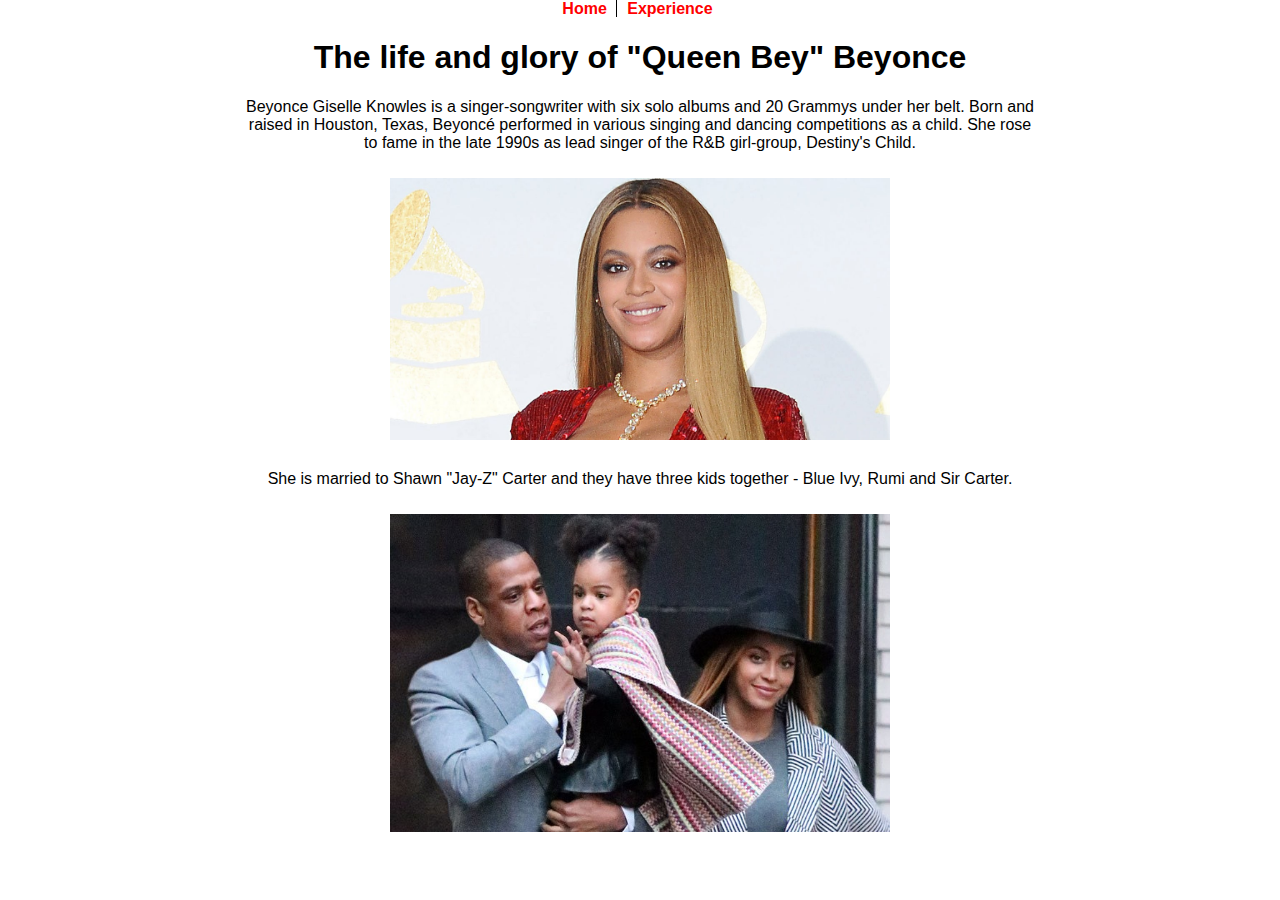
<file: index.html>
<!DOCTYPE html>
<html>

    <head>
        <link rel="stylesheet" type="text/css" href="css/styles.css">
        <title>Beyonce 101</title>
        <meta charset="utf-8">
        <meta name="description" content="This is a sample resume of Beyonce for this front-end web development class">
    </head>

      <body>  
          <nav>
            <li><a href="index.html">Home</a></li>
            <li class="second-nav"><a href="experience.html">Experience</a></li>
          </nav>
          
          <article>
            <h1>The life and glory of "Queen Bey" Beyonce</h1>
            <p>Beyonce Giselle Knowles is a singer-songwriter with six solo albums and 20 Grammys under her belt. Born and raised in Houston, Texas, Beyoncé performed in various singing and dancing competitions as a child. She rose to fame in the late 1990s as lead singer of the R&amp;B girl-group, Destiny's Child.</p>

            <img src="beyonce.jpg">

            <p>She is married to Shawn "Jay-Z" Carter and they have three kids together - Blue Ivy, Rumi and Sir Carter.</p>

            <img src="family.jpg">

          </article>

      </body>
</html>
</file>
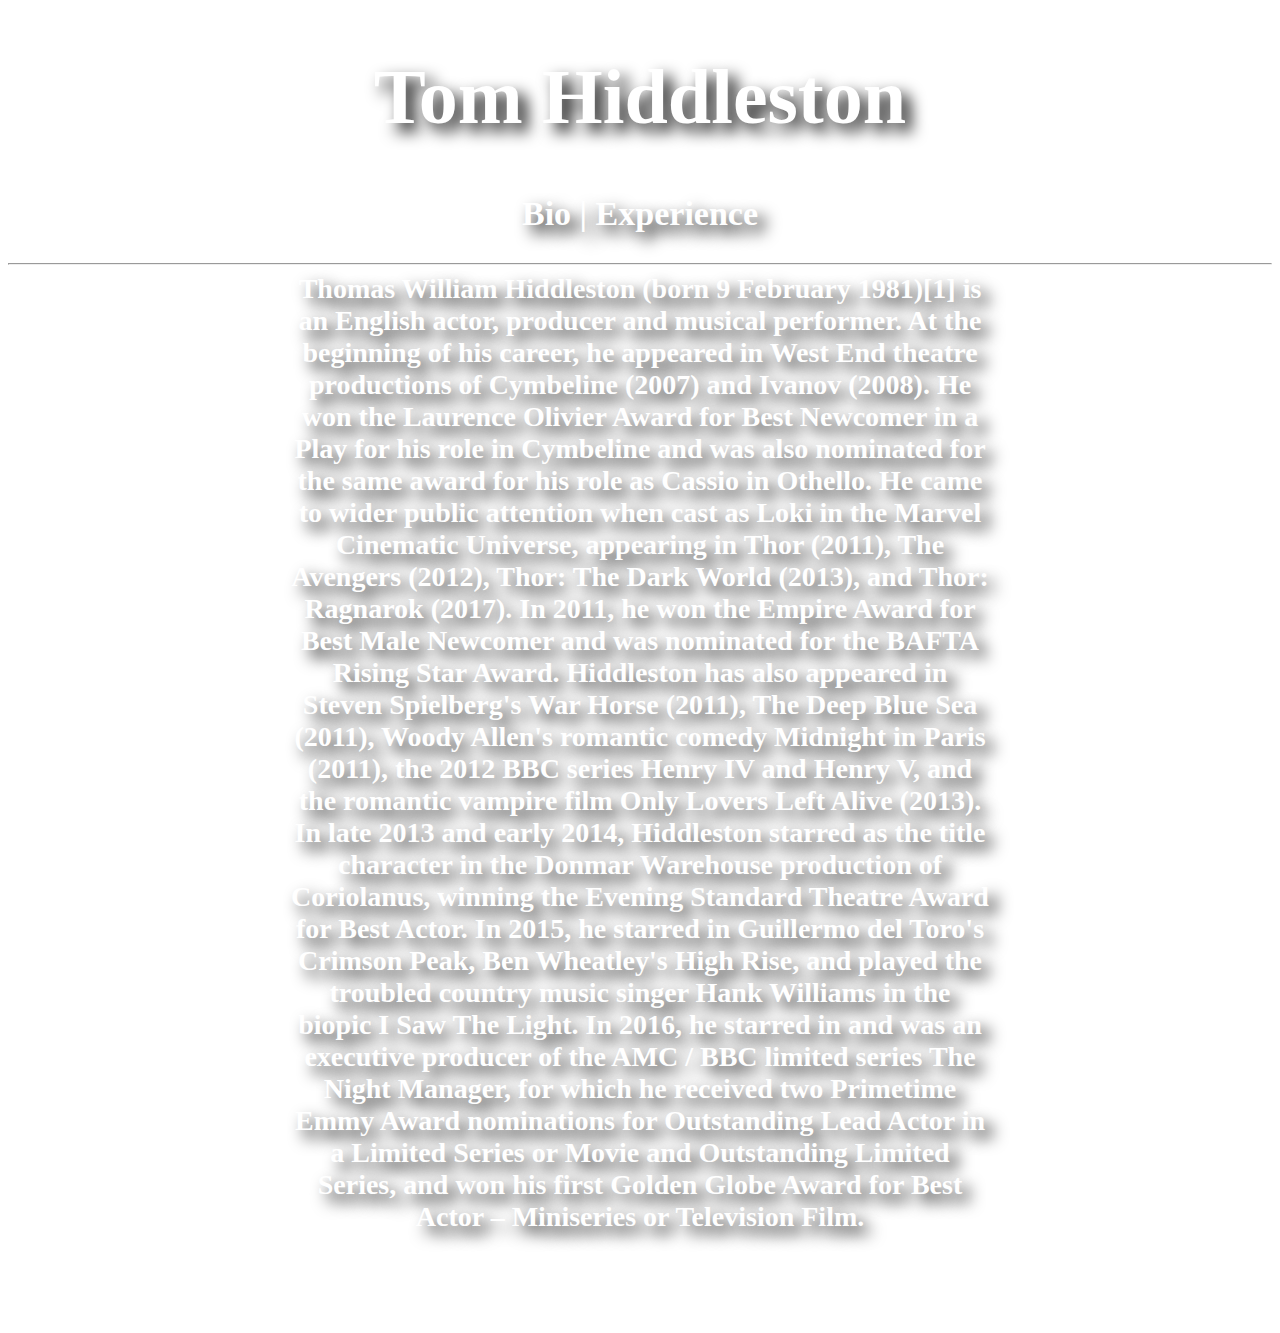
<file: Bio/index.html>
<!DOCTYPE html>
<html>
  <head>
    <title>Tom Hiddleston</title>
    <link rel="stylesheet" type="text/css" href="../cssrevised/styles.css">
  </head>

  <body class="bio">

    <header class="bio">
      <h1 class="bio">Tom Hiddleston</h1> 
    </header>

   
    <nav class="bio">
      <a class="bio" href="index.html">Bio</a> |
      <a class="bio" href="../experience/index.html">Experience</a>
    </nav>
    
    <hr class="bio">

    
      
    <p class="bio">
      Thomas William Hiddleston (born 9 February 1981)[1] is an English actor, producer and musical performer. At the beginning of his career, he appeared in West End theatre productions of Cymbeline (2007) and Ivanov (2008). He won the Laurence Olivier Award for Best Newcomer in a Play for his role in Cymbeline and was also nominated for the same award for his role as Cassio in Othello.

      He came to wider public attention when cast as Loki in the Marvel Cinematic Universe, appearing in Thor (2011), The Avengers (2012), Thor: The Dark World (2013), and Thor: Ragnarok (2017). In 2011, he won the Empire Award for Best Male Newcomer and was nominated for the BAFTA Rising Star Award. Hiddleston has also appeared in Steven Spielberg's War Horse (2011), The Deep Blue Sea (2011), Woody Allen's romantic comedy Midnight in Paris (2011), the 2012 BBC series Henry IV and Henry V, and the romantic vampire film Only Lovers Left Alive (2013).

      In late 2013 and early 2014, Hiddleston starred as the title character in the Donmar Warehouse production of Coriolanus, winning the Evening Standard Theatre Award for Best Actor. In 2015, he starred in Guillermo del Toro's Crimson Peak, Ben Wheatley's High Rise, and played the troubled country music singer Hank Williams in the biopic I Saw The Light.

      In 2016, he starred in and was an executive producer of the AMC / BBC limited series The Night Manager, for which he received two Primetime Emmy Award nominations for Outstanding Lead Actor in a Limited Series or Movie and Outstanding Limited Series, and won his first Golden Globe Award for Best Actor – Miniseries or Television Film.
    </p>
      

    

  </body>

</html>
</file>
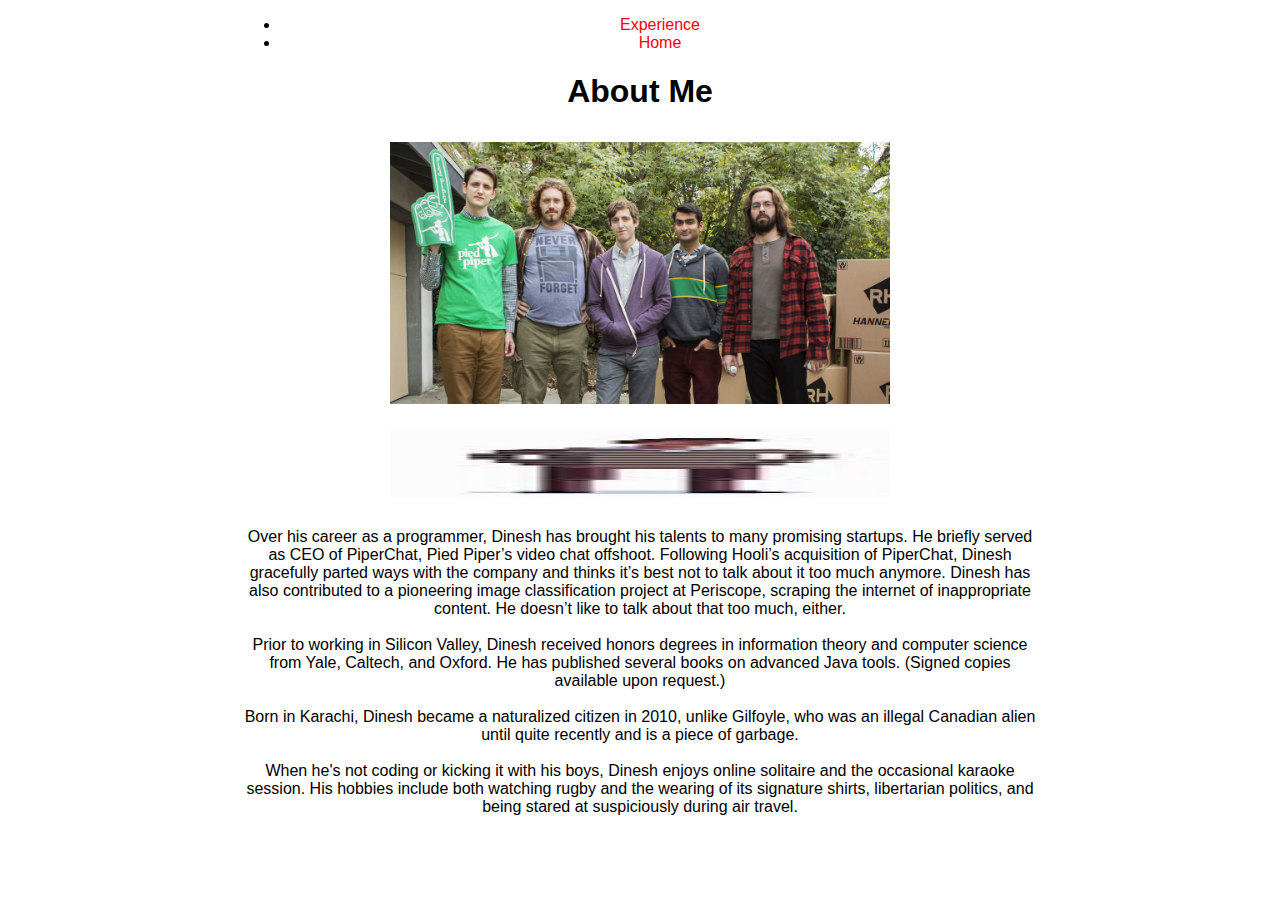
<file: about.html>
<!DOCTYPE html>
<html>

  <head>
    <title>About Me</title>
    <meta charset="utf-8">
    <link rel="stylesheet" type="text/css" href="css/styles.css">
    <link href="https://fonts.googleapis.com/css?family=Roboto:100" rel="stylesheet">
  </head>

  <body id="about">
    <ul>
      <li><a class="nav" href="experience.html">Experience</a></li>
      <li><a class="nav" href="index.html">Home</a></li>
    </ul>

    <div class="about">
        <h1>About Me</h1>
        <img class="header" src="images/siliconvalley.jpg" width ="700">
        <img class="inline" src="images/8bitdinesh.jpg" alt="Dinesh Chugtai 8-bit icon" height="70">
        <p>
          Over his career as a programmer, Dinesh has brought his talents to many promising startups. He briefly served as CEO of PiperChat, Pied Piper’s video chat offshoot. Following Hooli’s acquisition of PiperChat, Dinesh gracefully parted ways with the company and thinks it’s best not to talk about it too much anymore. Dinesh has also contributed to a pioneering image classification project at Periscope, scraping the internet of inappropriate content. He doesn’t like to talk about that too much, either.

          <br><br>
          
          Prior to working in Silicon Valley, Dinesh received honors degrees in information theory and computer science from Yale, Caltech, and Oxford. He has published several books on advanced Java tools. (Signed copies available upon request.) 

          <br><br>

          Born in Karachi, Dinesh became a naturalized citizen in 2010, unlike Gilfoyle, who was an illegal Canadian alien until quite recently and is a piece of garbage. 

          <br><br>

          
          When he's not coding or kicking it with his boys, Dinesh enjoys online solitaire and the occasional karaoke session. His hobbies include both watching rugby and the wearing of its signature shirts, libertarian politics, and being stared at suspiciously during air travel.
        </p>
    </div>
  </body>
</html>
</file>
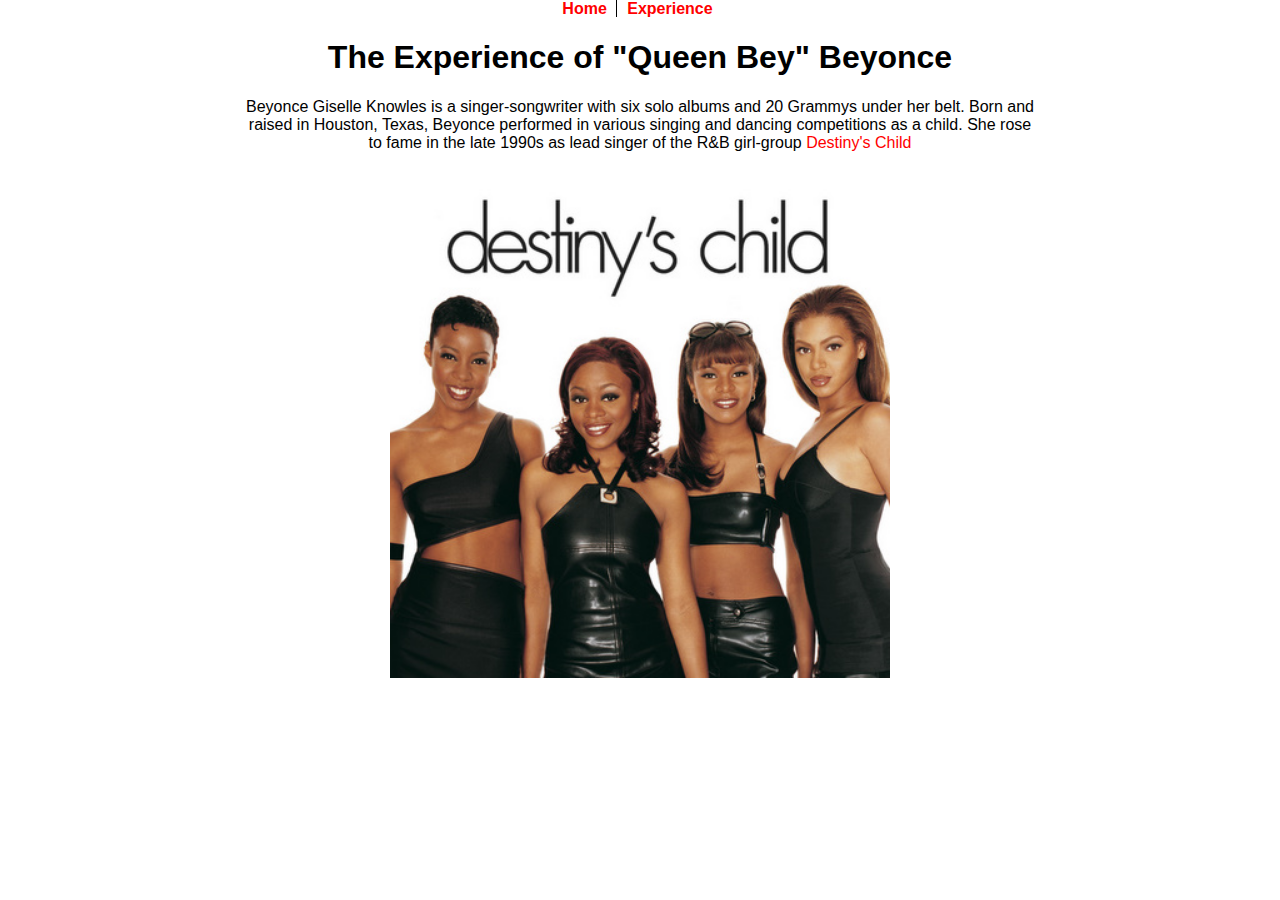
<file: experience.html>
<!DOCTYPE html>
<html>

    <head>
        <link rel="stylesheet" type="text/css" href="css/styles.css">
        <title>Beyonce 101: Experience</title>
        <meta charset="utf-8">
        <meta name="description" content="This lists the accomplishments of Beyonce for this front-end web development class">
    </head>

      <body>  
          <nav>
            <li><a href="index.html">Home</a></li>
            <li class="second-nav"><a href="experience.html">Experience</a></li>
            </div>
          </nav>
          
          <article>
            <h1>The Experience of &quot;Queen Bey&quot; Beyonce</h1>
						<p>Beyonce Giselle Knowles is a singer-songwriter with six solo
						albums and 20 Grammys under her belt. Born and raised in Houston, Texas,
						Beyonce performed in various singing and dancing competitions as a child. She rose to fame in the late 1990s as lead singer of the R&amp;B girl-group <a href="http://www.destinyschild.com/">Destiny's Child</p>

            <img src="destinys-child.jpg">
          </article>

      </body>
</html>
</file>
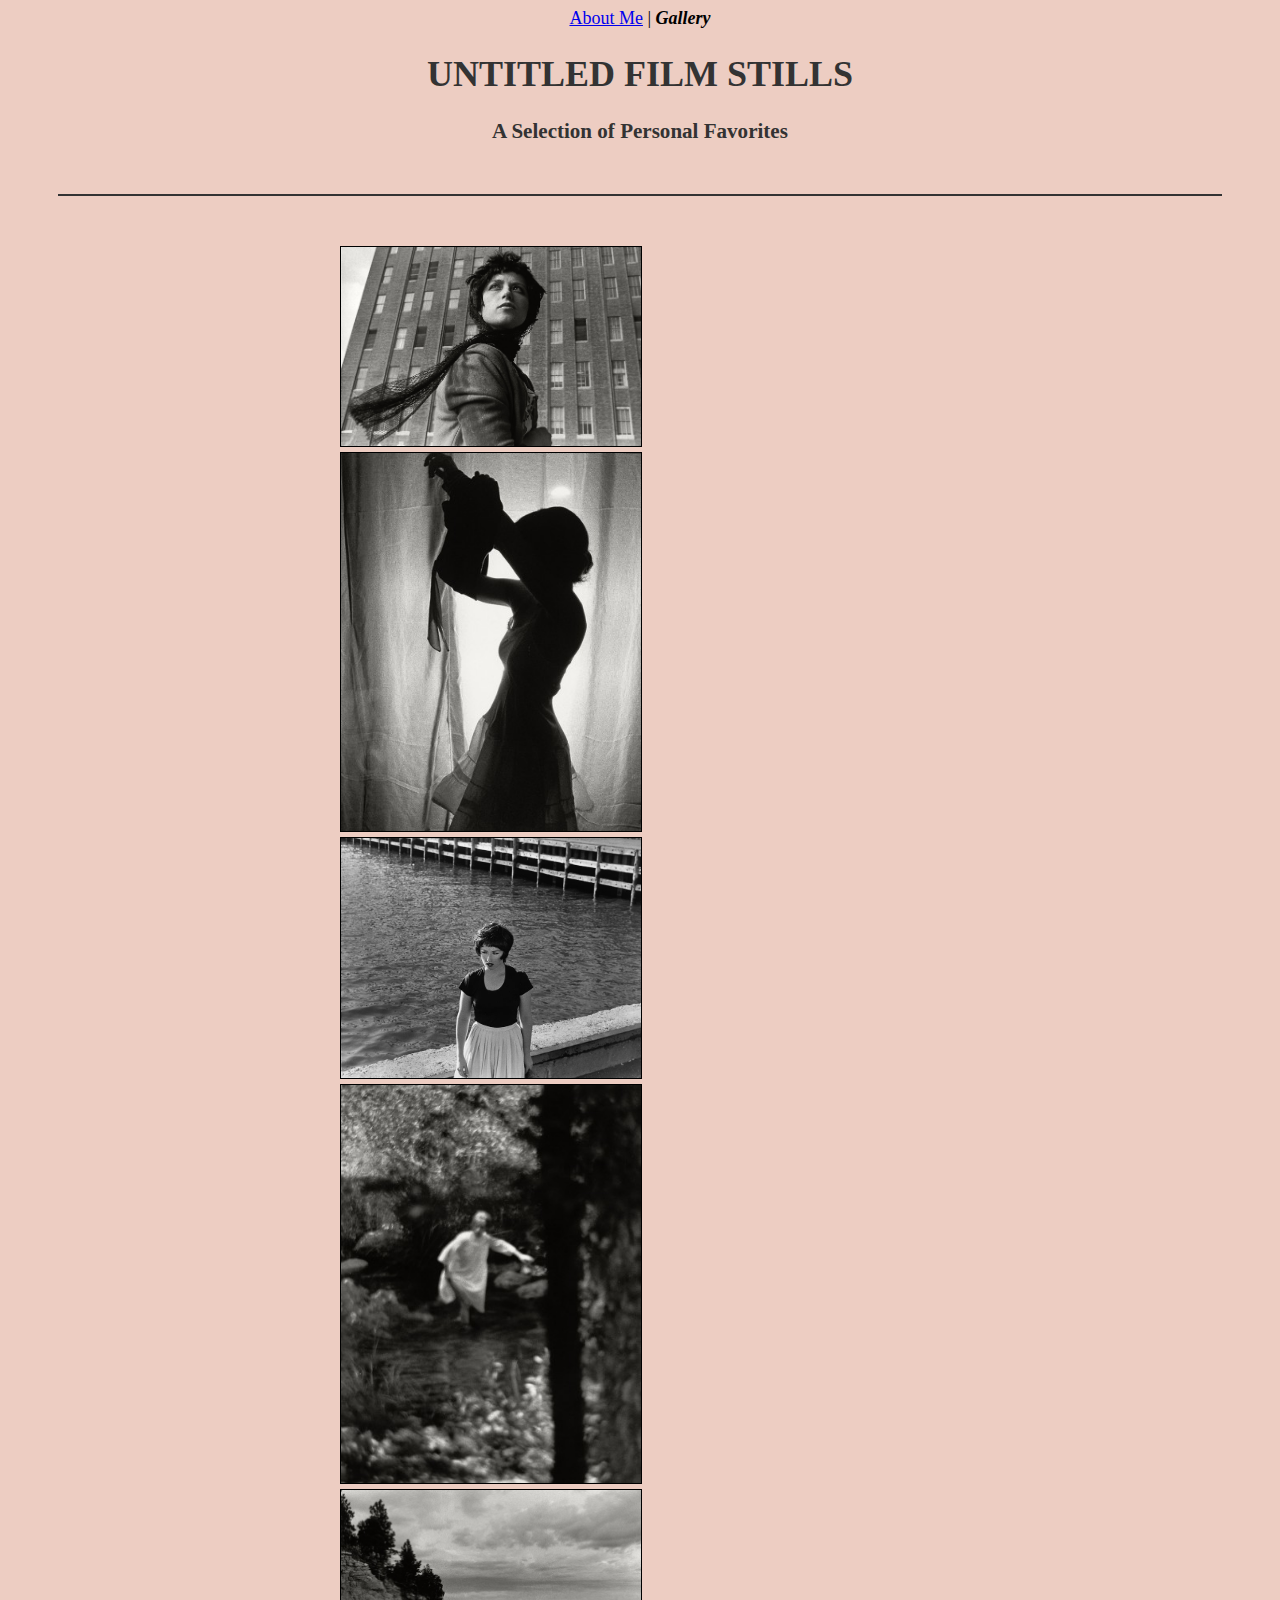
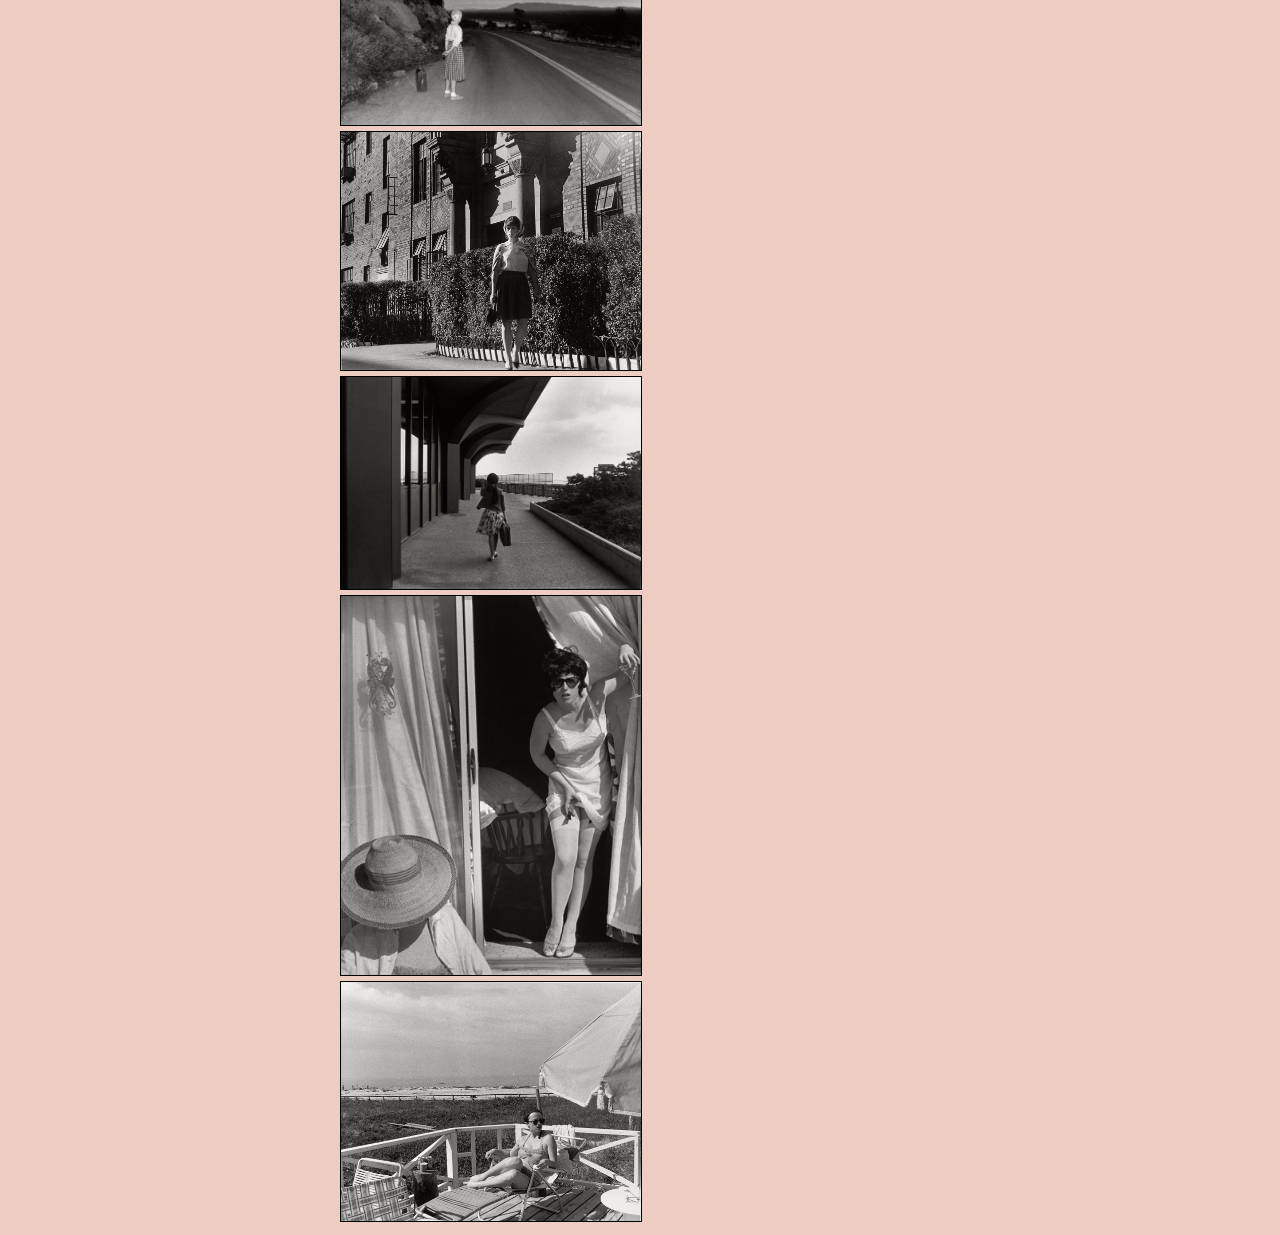
<file: gallery.html>
<!DOCTYPE html>
<html>

  <head>
    <meta charset="utf-8">
    <title>Cindy Sherman | Gallery</title>
    <link rel="stylesheet" type="text/css" href="css/style.css">
  </head>

  <body>
    <nav>
      <a href="index.html">About Me</a>
      |
      <strong>Gallery</strong>
    </nav>

    <h1>Untitled Film Stills</h1>
    <h3>A Selection of Personal Favorites</h3>

    <hr>

    <div class="container">
    
      <img src="images/cs_film_still_58.jpg" width="300">
      <img src="images/cs_film_still_36.jpg" width="300">
      <img src="images/cs_film_still_25.jpg" width="300">
      <img src="images/cs_film_still_38.jpg" width="300">
      <img src="images/cs_film_still_48.jpg" width="300">
      <img src="images/cs_film_still_18.jpg" width="300">
      <img src="images/cs_film_still_59.jpg" width="300">
      <img src="images/cs_film_still_7.jpg" width="300">
      <img src="images/cs_film_still_9.jpg" width="300">

    </div>

  </body>
</html>
</file>
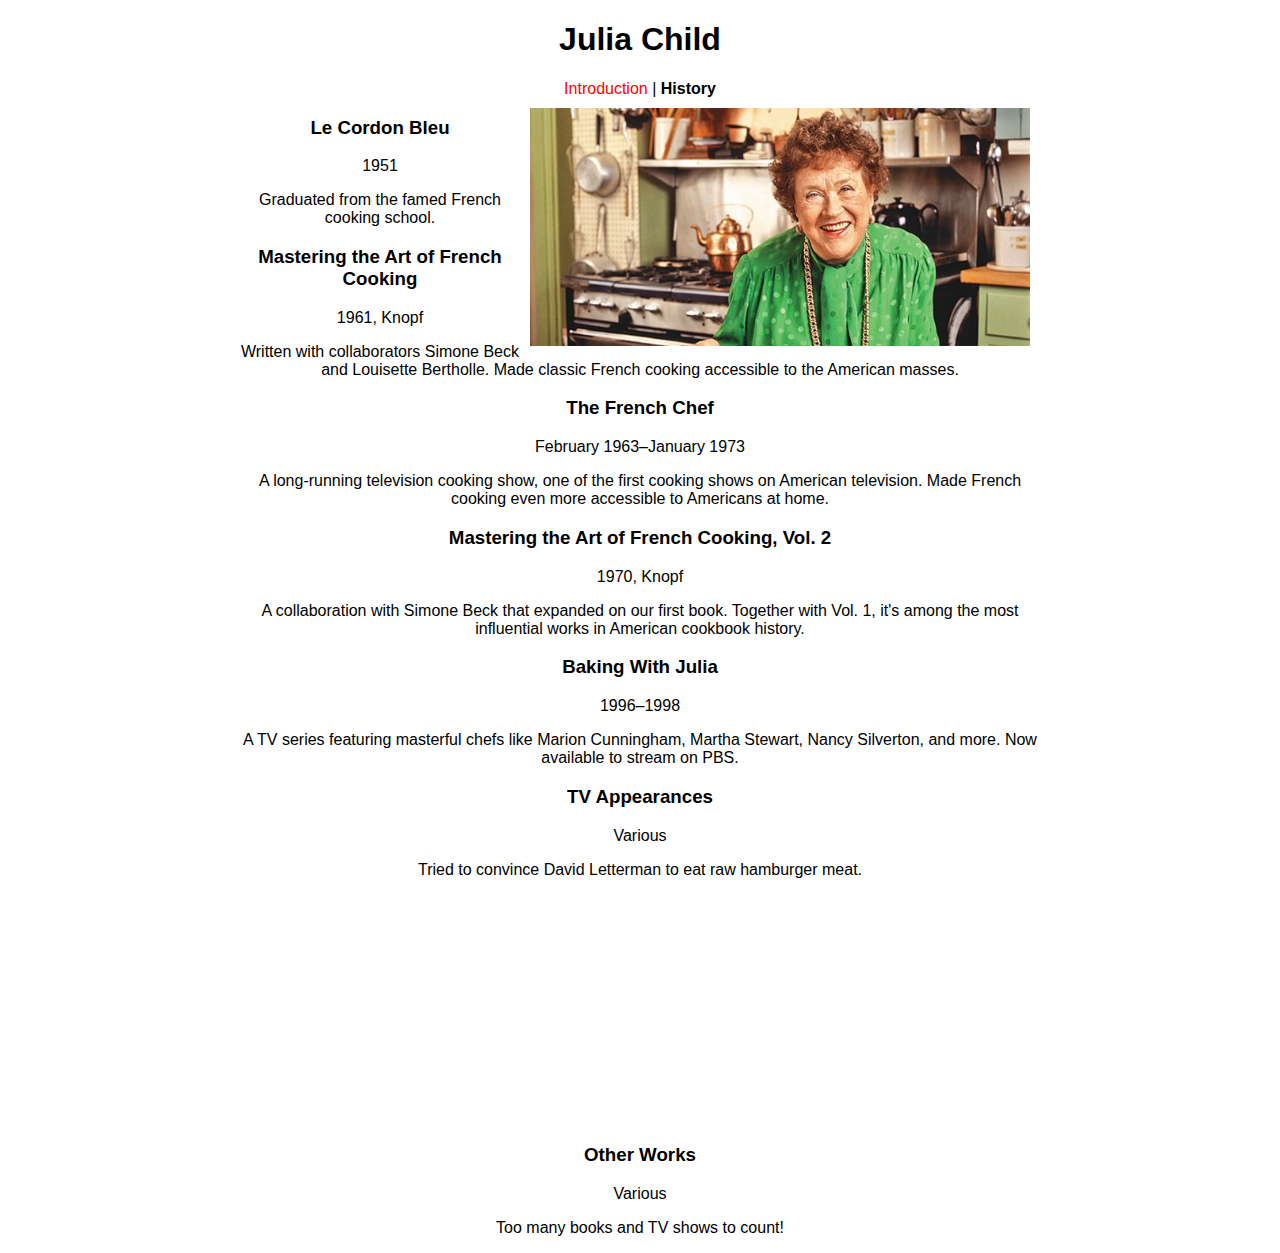
<file: history.html>
<!DOCTYPE html>
<html>

  <head>
    <link rel="stylesheet" type="text/css" href="css/styles.css">
    <title>Julia Child | History</title>
  </head>
  
  <body>

    <h1>Julia Child</h1>

    <nav>
      <a href="index.html">Introduction</a> | 
      <strong>History</strong>
    </nav>

    <div class="history-image">
        <img src="images/julia-kitchen.jpg" alt="julia child kitchen" align="right" width="525">        
    </div>

    <h3>Le Cordon Bleu</h3>
    <p>1951</p>

    <p class='description'>Graduated from the famed French cooking school.</p>
    
    <h3>Mastering the Art of French Cooking</h3>
    <p>1961, Knopf</p>

    <p class='description'>Written with collaborators Simone Beck and Louisette Bertholle. Made classic French cooking accessible to the American masses.</p>

    <h3>The French Chef</h3>
    <p> February 1963–January 1973</p>

    <p class='description'>A long-running television cooking show, one of the first cooking shows on American television. Made French cooking even more accessible to Americans at home.</p>

    <h3>Mastering the Art of French Cooking, Vol. 2</h3>
    <p>1970, Knopf</p>
    
    <p class='description'>A collaboration with Simone Beck that expanded on our first book. Together with Vol. 1, it's among the most influential works in American cookbook history.</p>

    <h3>Baking With Julia</h3>
    <p>1996–1998</p>

    <p class='description'>A TV series featuring masterful chefs like Marion Cunningham, Martha Stewart, Nancy Silverton, and more. Now available to stream on PBS.</p>

    <h3>TV Appearances</h3>
    <p>Various</p>

    <p class='description'>Tried to convince David Letterman to eat raw hamburger meat.</p>

    <iframe width="403" height="227" src="https://www.youtube.com/embed/SHX0pv8_JOE" frameborder="0" allowfullscreen></iframe>
    
    <h3>Other Works</h3>
    <p>Various</p>

    <p class='description'>Too many books and TV shows to count!</p>

  </body>

</html>
</file>
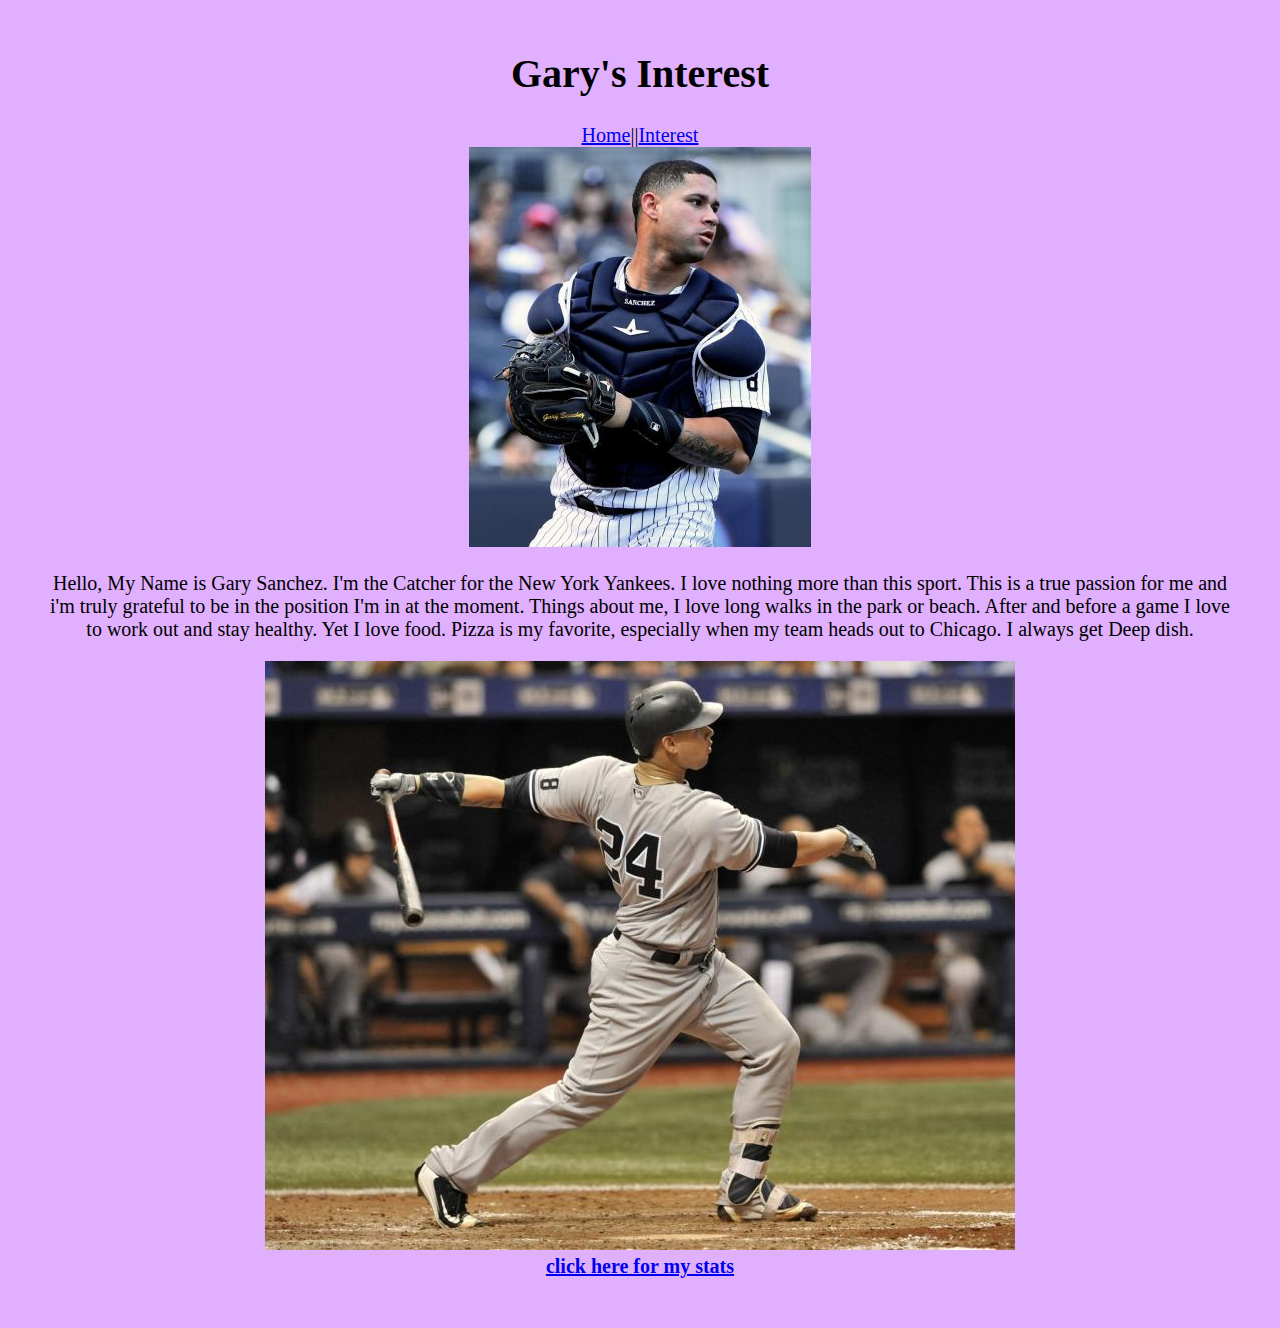
<file: index2.html>
<!DOCTYPE html>
    <html>
    <head>
      <title>Gary's Interest</title>
    </head>
    <body>
    <center>
      <h1>Gary's Interest</h1>
    </center>

    <link rel="stylesheet" type="text/css" href="styles.css">

<center><a href="index.html">Home</a>||<a href="index2.html">Interest</a></center>

    <center><img src="image_gary.jpeg"></center>


    <p><center>Hello, My Name is Gary Sanchez. I'm the Catcher for the New York Yankees.
I love nothing more than this sport. This is a true passion for me and i'm 
truly grateful to be in the position I'm in at the moment. Things about me, 
I love long walks in the park or beach. After and before a game I love to work 
out and stay healthy. Yet I love food. Pizza is my favorite, especially when my team
heads out to Chicago. I always get Deep dish.</center></p>

<center><img src="yankees-rays-baseball.jpg"></center>

<b><center><a href="https://www.baseball-reference.com/players/s/sanchga02.shtml">click here for my stats</a></center></b>
    </body>
    </html>
</file>
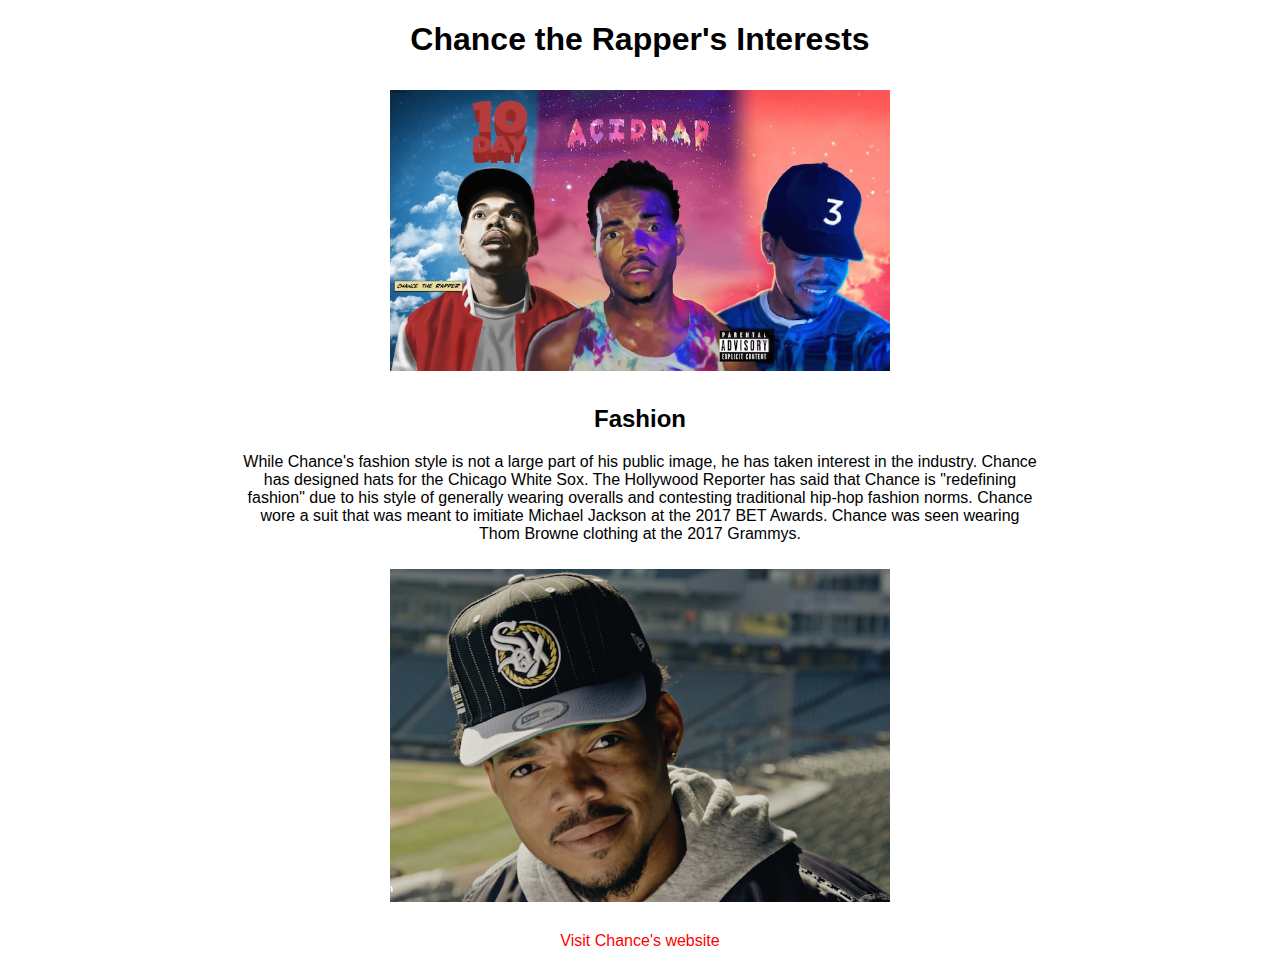
<file: new_page.html>
<!DOCTYPE html>
<html>

	<head>
		<title>Chance's Interests </title>
		<link rel="stylesheet" type="text/css" href="css/styles.css">
	</head>

	<body>

	<h1>Chance the Rapper's Interests </h1>

	<img src="ChancesInterestsExp.jpg" alt="Chance the Rapper" class="center">

	<h2>Fashion</h2>

	<p>
	While Chance's fashion style is not a large part of his public image, he has taken interest in the industry. Chance has designed hats for the Chicago White Sox. The Hollywood Reporter has said that Chance is "redefining fashion" due to his style of generally wearing overalls and contesting traditional hip-hop fashion norms. Chance wore a suit that was meant to imitiate Michael Jackson at the 2017 BET Awards. Chance was seen wearing Thom Browne clothing at the 2017 Grammys.
	</p>

	<img src="chance-hat-1-1459978351.jpg" alt="Chance's White Sox Hat"	class="center">

	<p>
	
	<a href="http://chanceraps.com/" target="_blank">Visit Chance's website</a>
	</p>

	</body>
</html>
</file>
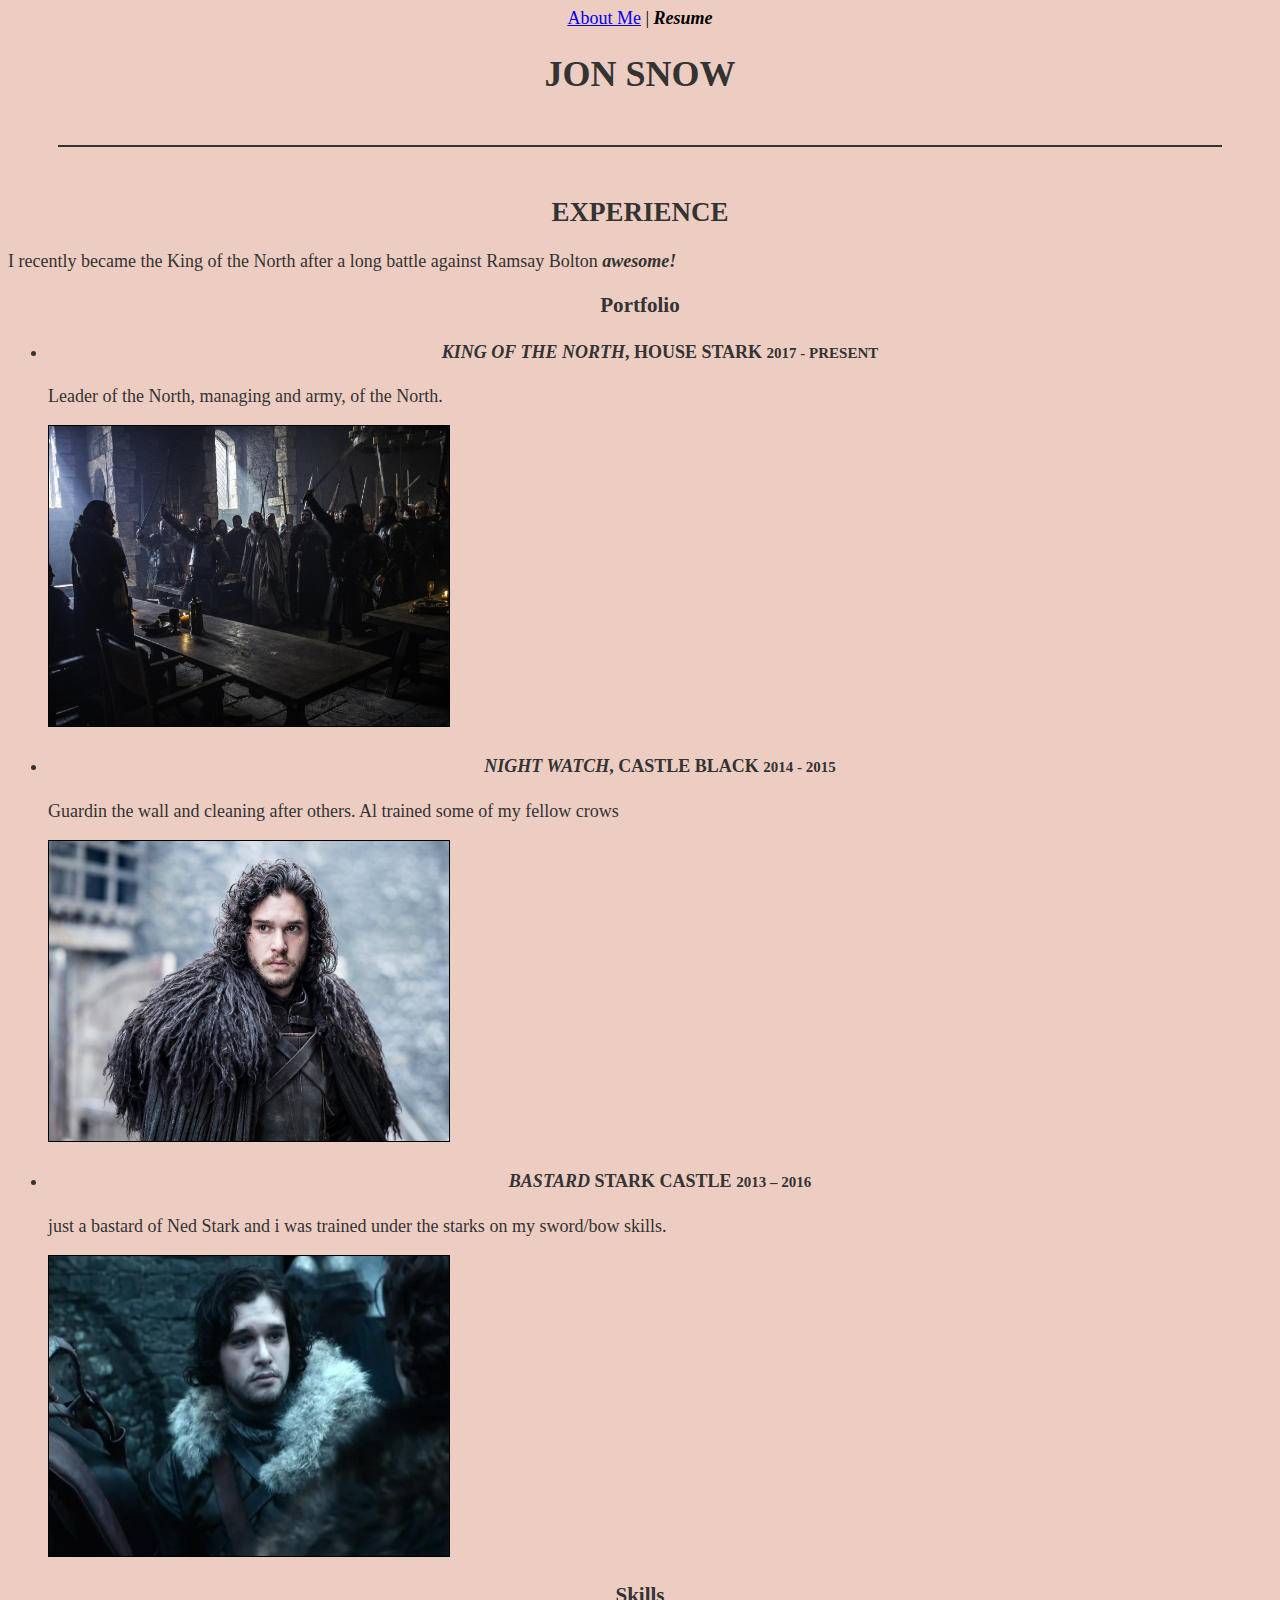
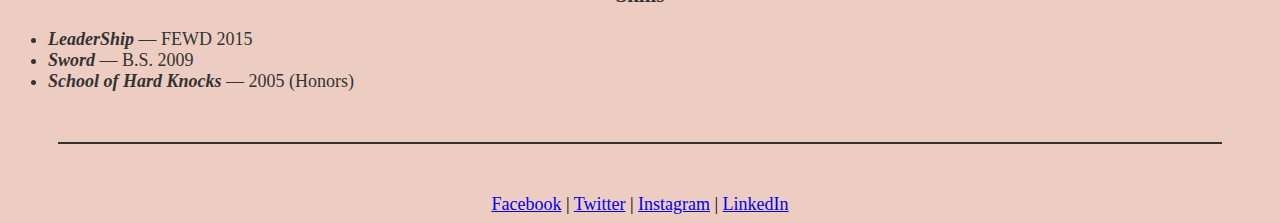
<file: Resume.html>
<!doctype html>
<html>
  <head>
    <meta charset="utf-8">
    <meta name="description" content="Your description goes here">
    <meta name="keywords" content="one, two, three">
    <title>Jon Snow| Resume</title>

    <link rel="stylesheet" href="css/style.css">
  </head>

  <body>
    <nav>
      <a href="index.html">About Me</a>
      |
      <strong>Resume</strong>
    </nav>

    <h1>Jon Snow</h1>

    <hr>

    <h2>Experience</h2>

    <p>
       I recently became the King of the North after a long battle against Ramsay Bolton <strong>awesome!</strong> 
    </p>

    <h3>Portfolio</h3>

    <ul>
      <li>
        <h4>
          <strong>King of The North</strong>, House Stark <small> 2017 - present</small>
        </h4>

        <p>
          Leader of the North, managing and army, of the North.
        </p>
        <img height="300" width="400" src="images/king.jpg"/>
      </li>

      <li>
        <h4>
          <strong>Night Watch</strong>, castle black <small>2014 - 2015</small>
        </h4>

        <p>
          Guardin the wall and cleaning after others. Al trained some of my fellow
          crows
        </p>
        <img height="300" width="400" src="images/nightwatch.jpg"/>
      </li>

      <li>
        <h4>
          <strong>Bastard</strong> Stark castle <small> 2013 – 2016</small>
        </h4>
        <p>
          just a bastard of Ned Stark and i was trained under the starks on my sword/bow skills.
        </p>
        <img height="300" width="400" src="images/bastard.jpg">
      </li>
    </ul>

    <h3>Skills</h3>

    <ul>
      <li>
        <strong>LeaderShip</strong> — FEWD 2015
      </li>
      <li>
        <strong>Sword</strong> — B.S. 2009
      </li>
      <li>
        <strong>School of Hard Knocks</strong> — 2005 (Honors)
      </li>
    </ul>

    <hr>

    <nav>
      <a href="http://facebook.com/">Facebook</a>
      |
      <a href="http://twitter.com/">Twitter</a>
      |
      <a href="http://instagram.com/">Instagram</a>
      |
      <a href="http://linkedin.com/">LinkedIn</a>
    </nav>
  </body>
</html>
</file>
<file: css/styles.css>
body {
	font-family: sans-serif;
	max-width: 800px;
	text-align: center;
	margin: 0 auto;
}

nav {
	display: inline;
	margin: 0 auto;
} 

nav li { 
	list-style: none;
	display: inline;
	padding-right: 5px;
	font-weight: bold;
	color: #FF0000;
}

.second-nav {
	border-left: black 1px solid;
	padding-left: 10px;
}

img {
	width: 500px;
    padding: 10px;
    clear: right;
}

a {
	text-decoration: none;
	color: #FF0000;
}
</file>
<file: cssrevised/styles.css>
/*Styling for Bio page*/

body.bio {
  background-image: url('https://pbs.twimg.com/profile_images/872735699488866304/3X7wPXrK_400x400.jpg');
}

p.bio, a.bio, h1.bio, nav.bio{
  color: white;
  font-weight: bolder;
  font-family: Optima;
  text-shadow: 8px 8px 16px black;
  text-align: center;
}

h1.bio {
  font-size: 78px;
}

p.bio {
  width: 700px;
  font-size: 28px;
  margin: auto;
  margin-bottom: 100px;
}

nav.bio {
  width: 700px;
  margin:auto;
  margin-bottom: 30px;
  font-size: 34px;
}

a.bio:hover {
  color:blue;
}

a.bio {
  text-decoration:none;
}

/*End styling for bio page*/
/*Begine styling for experience page*/

body.exp {
  background-color: gray;
  
}

a.exp, h1.exp, nav.exp, p.exp {
  color: white;
  font-weight: bolder;
  font-family: Optima;
  text-shadow: 8px 8px 16px black;
  text-align:center;
}

h1.exp {
  font-size: 78px;
}

nav.exp {
  width: 700px;
  margin:auto;
  margin-bottom: 30px;
  font-size: 34px;
}

div.exp {
  color: blue;
  margin-top: 10px;
  margin-bottom: 10px;

}

.movie{
  float: left;
  width: 28.5%;
  margin-left: 40px;
  height: 600px;


}

.taylor {
  clear:left;
  height: 300px;
  margin: 40px;

}

img.exp {
  max-height: 100%;
  max-width: 100%;
}

.taylorphoto {
  float: left;
}

a.exp {
  text-decoration:none;
}

a.exp:hover {
  color:blue;
}

p.exp {
  font-size: 18px;
}
</file>
<file: css/style.css>
body {
  font: garamond;
  font-size: 18px;
  background:#EDCDC2;
  color:#333333;
}

strong {
  font-style: italic;
}

h1{
  text-align: center;
  text-transform: uppercase;
}

h2{
  text-align: center;
  text-transform: uppercase;
}

h3{
  text-align: center;
}

h4{
  text-align: center;
  text-transform: uppercase;
}

nav{
  color: black;
  text-align: center;
}

blockquote{
  float: left;
  font-style: italic;
  border-top: solid 1px black;
  border-bottom: solid 1px black;
  margin: 0px 0px 10px 10px;
  padding: 8px;
  width: 50%
}

footer{
  font-size: 12px;
  text-align:right;
}

.coverphoto {
  float: right;
  margin-right: 200px;
}

.clear{
  clear: left;
}

.main{
  margin: 25px 25px 25px 25px;
  padding-top: 18px;
  text-align: justify;
}

img{
  border: 1px solid black;
}

hr{
  border: none;
  border-top: 2px solid #333333;
  margin: 50px;
}

.container{
  width: 600px;
  margin: auto;
}
</file>
<file: styles.css>
body{
  background-color: #E0B0FF;
  font-size: 20px;
  margin: 50px;

}
span{
  font-style: italic;
}

h1{
  text-align: center;
}

h2{
  text-align: center;
}

h3{
  text-align: center;
}
nav{
  text-align: center;
}

.super{
  display: block;
  margin-left: auto;
  margin-right: auto;
}

.pianopics{
  border: 25px solid purple;
  height: 500px;
  background-size: cover;
  padding-bottom: 8px;


  }
</file>
